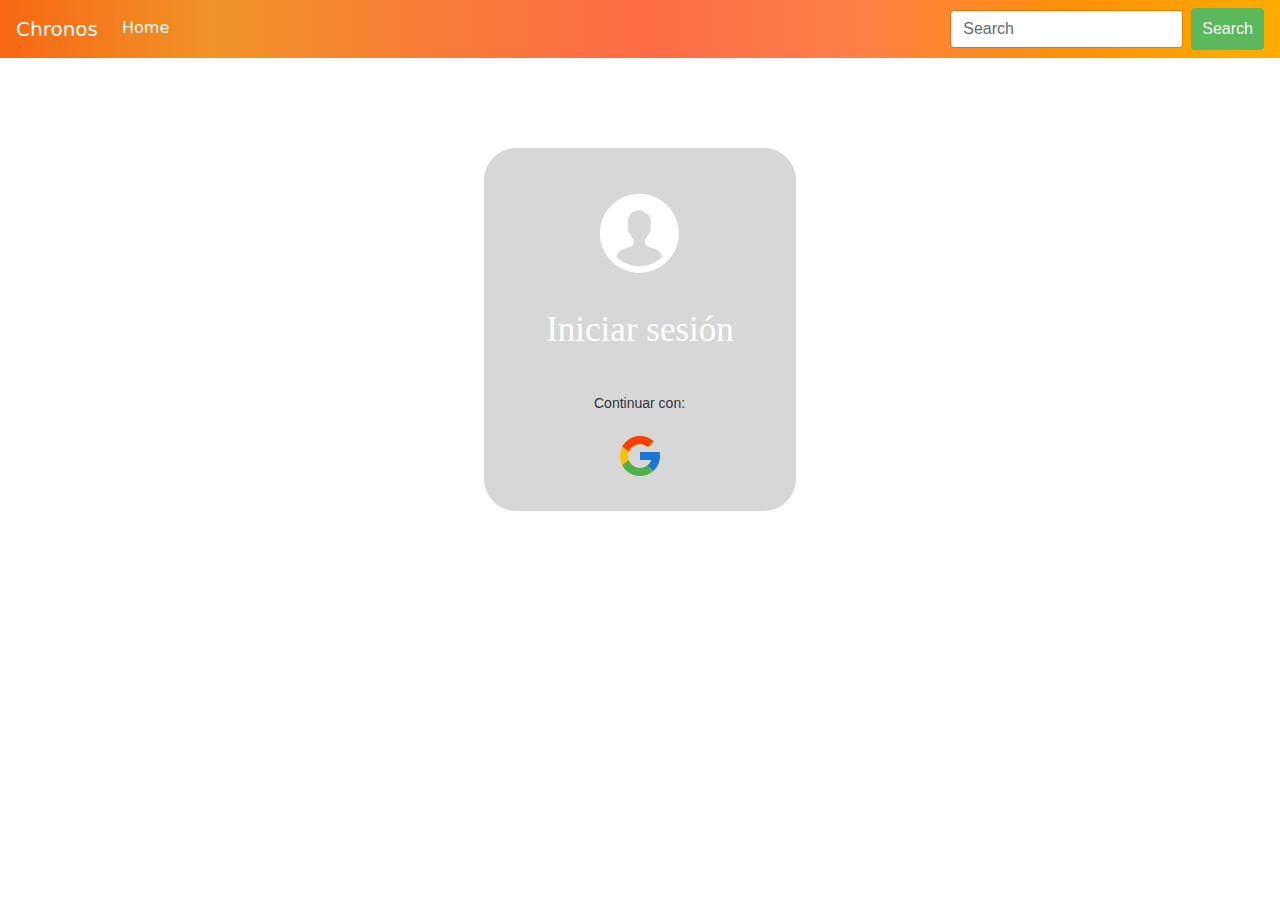
<file: login/login.html>
﻿<!DOCTYPE html>
<html>
  <head>
    <title>Login</title>
    <meta http-equiv="X-UA-Compatible" content="IE=edge"/>
    <meta http-equiv="content-type" content="text/html; charset=utf-8"/>
    <link href="../css/bootstrap.min.css" rel="stylesheet">
    <link href="../css/carousel.css" rel="stylesheet">
    <script type = "text/javascript" src="../javascript/jquery.min.js"></script>
    <script type="text/javascript" src="../javascript/bootstrap-datepicker.js"></script>
    <link rel="stylesheet" href="../css/bootstrap-datepicker.css">
    <script src="../javascript/funciones.js"></script>
    <script src="../javascript/creareventos.js"></script>
    <link href="resources/css/axure_rp_page.css" type="text/css" rel="stylesheet"/>
    <link href="data/styles.css" type="text/css" rel="stylesheet"/>
    <link href="files/login/styles.css" type="text/css" rel="stylesheet"/>
    <script src="resources/scripts/jquery-3.2.1.min.js"></script>
    <script src="resources/scripts/axure/axQuery.js"></script>
    <script src="resources/scripts/axure/globals.js"></script>
    <script src="resources/scripts/axutils.js"></script>
    <script src="resources/scripts/axure/annotation.js"></script>
    <script src="resources/scripts/axure/axQuery.std.js"></script>
    <script src="resources/scripts/axure/doc.js"></script>
    <script src="resources/scripts/messagecenter.js"></script>
    <script src="resources/scripts/axure/events.js"></script>
    <script src="resources/scripts/axure/recording.js"></script>
    <script src="resources/scripts/axure/action.js"></script>
    <script src="resources/scripts/axure/expr.js"></script>
    <script src="resources/scripts/axure/geometry.js"></script>
    <script src="resources/scripts/axure/flyout.js"></script>
    <script src="resources/scripts/axure/model.js"></script>
    <script src="resources/scripts/axure/repeater.js"></script>
    <script src="resources/scripts/axure/sto.js"></script>
    <script src="resources/scripts/axure/utils.temp.js"></script>
    <script src="resources/scripts/axure/variables.js"></script>
    <script src="resources/scripts/axure/drag.js"></script>
    <script src="resources/scripts/axure/move.js"></script>
    <script src="resources/scripts/axure/visibility.js"></script>
    <script src="resources/scripts/axure/style.js"></script>
    <script src="resources/scripts/axure/adaptive.js"></script>
    <script src="resources/scripts/axure/tree.js"></script>
    <script src="resources/scripts/axure/init.temp.js"></script>
    <script src="resources/scripts/axure/legacy.js"></script>
    <script src="resources/scripts/axure/viewer.js"></script>
    <script src="resources/scripts/axure/math.js"></script>
    <script src="resources/scripts/axure/jquery.nicescroll.min.js"></script>
    <script src="data/document.js"></script>
    <script src="files/login/data.js"></script>
    <script type="text/javascript">
      $axure.utils.getTransparentGifPath = function() { return 'resources/images/transparent.gif'; };
      $axure.utils.getOtherPath = function() { return 'resources/Other.html'; };
      $axure.utils.getReloadPath = function() { return 'resources/reload.html'; };
    </script>
  </head>
  <body>
    <div id="base" class="">

 <nav class="navbar navbar-toggleable-md navbar-inverse fixed-top color ">
        <button class="navbar-toggler navbar-toggler-right" type="button" data-toggle="collapse" data-target="#navbarCollapse" aria-controls="navbarCollapse" aria-expanded="false" aria-label="Toggle navigation">
          <span class="navbar-toggler-icon"></span>
        </button>
        <a class="navbar-brand" href="#">Chronos</a>
        <div class="collapse navbar-collapse" id="navbarCollapse">
          <ul class="navbar-nav mr-auto">
            <li class="nav-item active">
              <a class="nav-link" href="../index.html">Home <span class="sr-only">(current)</span></a>
            </li>
          </ul>
          <form class="form-inline mt-2 mt-md-0">
            <input class="form-control mr-sm-2" type="text" placeholder="Search">
            <button class="btn btn-success my-2 my-sm-0" type="submit">Search</button>
            </form>
        </div>
    </nav>

      <!-- Unnamed (Group) -->
      <div id="u3" class="ax_default" data-left="444" data-top="100" data-width="312" data-height="363">

        <!-- Rectangulo (Rectangle) -->
        <div id="u4" class="ax_default box_1" data-label="Rectangulo">
          <div id="u4_div" class=""></div>
          <div id="u4_text" class="text ">
            <p><span>Iniciar sesión</span></p>
          </div>
        </div>

        <!-- LogoGoogle (Rectangle) -->
        <div id="u5" class="ax_default link_button" data-label="LogoGoogle">
          <img id="u5_img" class="img " src="images/login/regen/logogoogle_u5.svg"/>
          <div id="u5_text" class="text ">
            <p></p><p></p>
          </div>
        </div>

        <!-- ImagenAvatar (Image) -->
        <div id="u6" class="ax_default image" data-label="ImagenAvatar">
          <img id="u6_img" class="img " src="images/login/regen/imagenavatar_u6.png"/>
          <div id="u6_text" class="text " style="display:none; visibility: hidden">
            <p></p>
          </div>
        </div>

        <!-- LabelContinuar (Rectangle) -->
        <div id="u7" class="ax_default label" data-label="LabelContinuar">
          <div id="u7_div" class=""></div>
          <div id="u7_text" class="text ">
            <p><span>Continuar con:</span></p>
          </div>
        </div>
      </div>
    </div>
    <script src="resources/scripts/axure/ios.js"></script>
  </body>
</html>
</file>
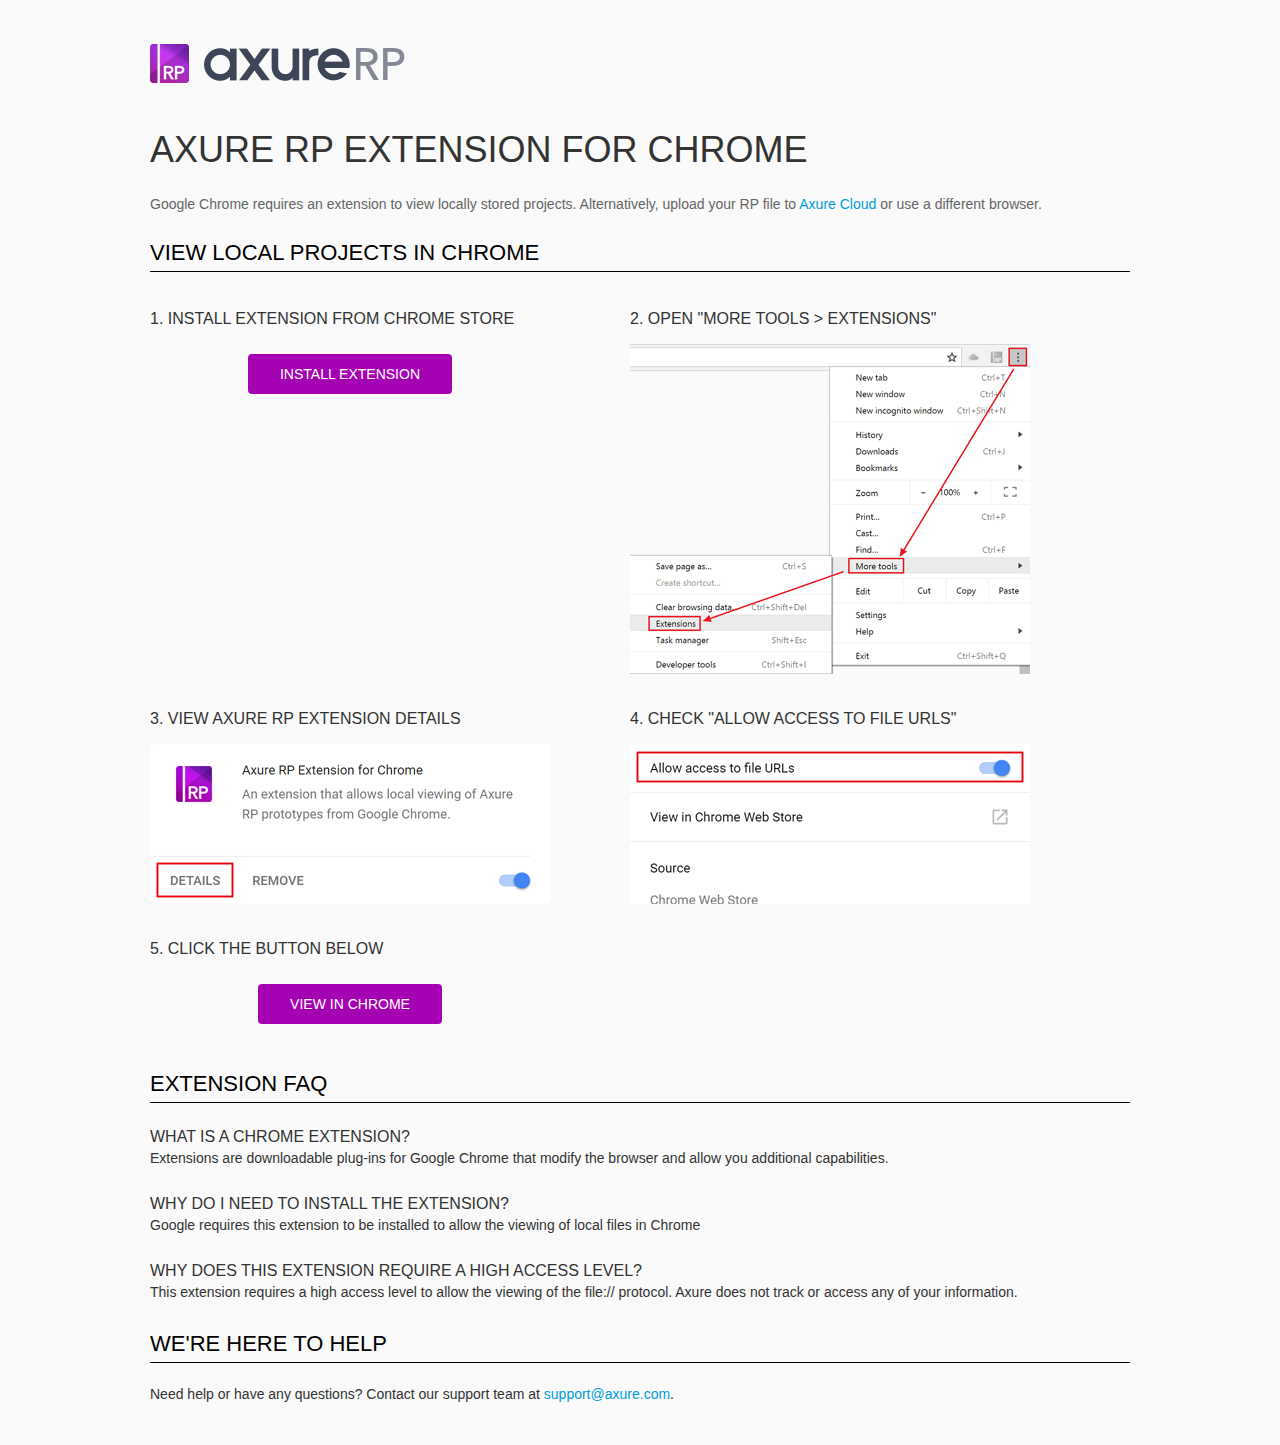
<file: resources/chrome/chrome.html>
<html>
<head>
    <title>Install the Axure RP Chrome Extension</title>
    <style type="text/css">
        *
        {
            font-family: NunitoSans, Helvetica, Arial, sans-serif;
        }
        body
        {
            text-align: center;
            background-color: #fafafa;
        }
        p
        {
            font-size: 14px;
            line-height: 18px;
            color: #333333;
        }
        div.container
        {
            width: 980px;
            margin-left: auto;
            margin-right: auto;
            text-align: left;
        }
        a
        {
            text-decoration: none;
            color: #009dda;
        }
        .button
        {
            background: #A502B3;
            font: normal 16px Arial, sans-serif;
            color: #FFFFFF;
            padding: 10px 30px 10px 30px;
            border: 2px solid #A502B3;
            display: inline-block;
            margin-top: 10px;
            text-transform: uppercase;
            font-size: 14px;
	    border-radius: 4px;
        }
        a:hover.button
        {
            border: 2px solid #A502B3;
	    color: #A502B3;
	    background-color: #FFFFFF;
        }
        div.left
        {
            width: 400px;
            float: left;
            margin-right: 80px;
        }
        div.right
        {
            width: 400px;
            float: left;
        }
        div.buttonContainer
        {
            text-align: center;
        }
        h1
        {
            font-size: 36px;
            color: #333333;
            line-height: 50px;
            margin-bottom: 20px;
            font-weight: normal;
        }
        h2
        {
            font-size: 24px;
            font-weight: normal;
            color: #08639C;
            text-align: center;
        }
        h3
        {
            font-size: 16px;
            color: #333333;
            font-weight: normal;
	    text-transform: uppercase;
        }
        .heading
        {
            border-bottom: 1px solid black;
	    height: 36px;
            line-height: 36px;
            font-size: 22px;
            color: #000000;

        }
        span.faq
        {
            font-size: 16px;
	    line-height: 24px;
            font-weight: normal;
	    text-transform: uppercase;
            color: #333333;
            display: block;
        }
    </style>
</head>
<body>
    <div class="container">
        <br />
        <br />
        <img src="axure_logo.png" alt="axure" />
        <br />
	<br />
        <h1>
            AXURE RP EXTENSION FOR CHROME</h1>
        <p style="font-size: 14px; color: #666666; margin-top: 10px;">
            Google Chrome requires an extension to view locally stored projects. Alternatively,
            upload your RP file to <a href="https://share.axure.com">Axure Cloud</a> or use a different
            browser.</p>
        <h3 class="heading">
            VIEW LOCAL PROJECTS IN CHROME</h3>
        <div class="left">
            <h3>
                1. Install Extension from Chrome Store</h3>
            <div class="buttonContainer">
                <a class="button" href="https://chrome.google.com/webstore/detail/dogkpdfcklifaemcdfbildhcofnopogp"
                    target="_blank">Install Extension</a>
            </div>
        </div>
        <div class="right">
            <h3>
                2. Open "More Tools > Extensions"</h3>
            <img src="extensions.png" alt="extensions"/>
        </div>
        <div style="clear: both; height: 20px;">
            &nbsp;</div>
       <div class="left">
            <h3>
                3. View Axure RP Extension Details</h3>
            <img src="details.png" alt="extension details"/>
            </div>
	<div class="right">
            <h3>
                4. Check "Allow access to file URLs"</h3>
            <img src="allow-access.png" alt="allow access"/>
        </div>
   <div style="clear: both; height: 20px;">
            &nbsp;</div>
        <div class="left">
            <h3>
                5. Click the button below</h3>
            <div class="buttonContainer">
                <a class="button" href="../../start.html">View in Chrome</a>
            </div>
        </div>
        <div style="clear: both; height: 20px;">
        </div>
        <h3 class="heading">
            EXTENSION FAQ</h3>
        <p>
            <span class="faq">What is a Chrome Extension?</span> Extensions are downloadable
            plug-ins for Google Chrome that modify the browser
            and allow you additional capabilities.
        </p>
        <p style="margin-top: 25px;">
            <span class="faq">Why do I need to install the extension?</span> Google requires
            this extension to be installed to allow the viewing of local files in
            Chrome
        </p>
        <p style="margin-top: 25px; margin-bottom: 25px;">
            <span class="faq">Why does this extension require a high access level?</span> This
            extension requires a high access level to allow the viewing of the file://
            protocol. Axure does not track or access any of your information.
        </p>
        <h3 class="heading">
           WE'RE HERE TO HELP</h3>
        <p>
            Need help or have any questions? Contact our support team at <a href="mailto:support@axure.com">
                support@axure.com</a>.
        </p>
        <div style="clear: both; height: 20px;">
        </div>
    </div>
</body>
</html>
</file>
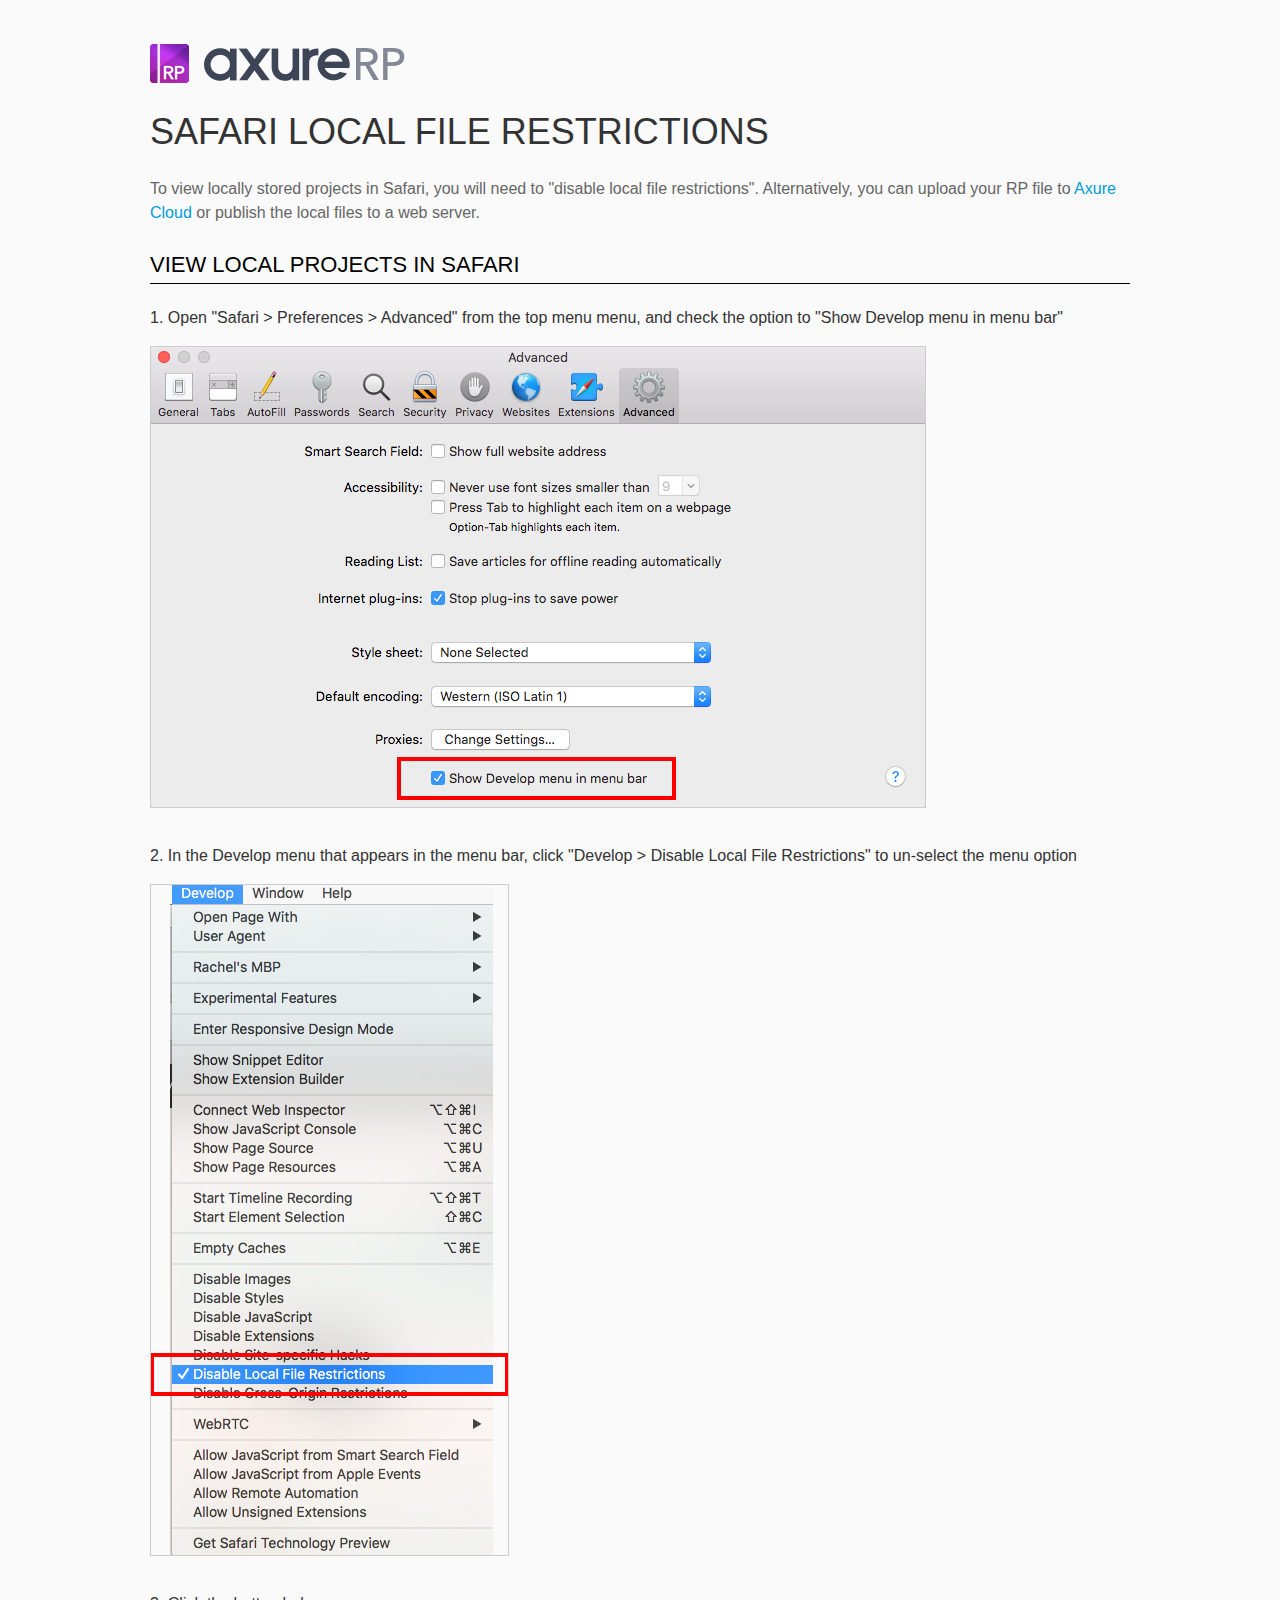
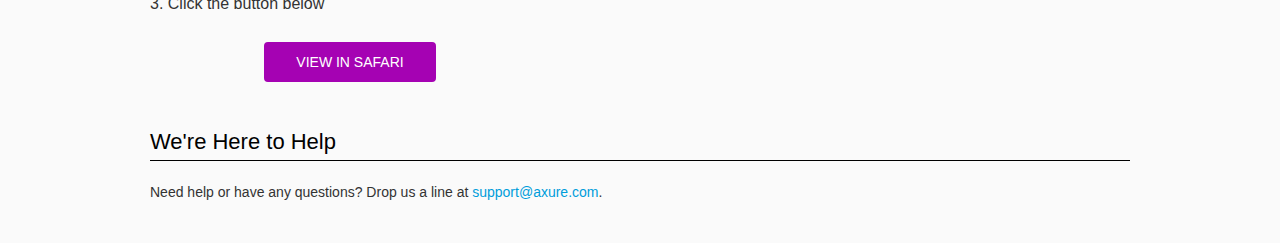
<file: resources/chrome/safari.html>
<html>
<head>
    <title>Axure RP - Safari Local File Restrictions</title>
    <style type="text/css">
        *
        {
            font-family: Helvetica, Arial, sans-serif;
        }
        body
        {
            text-align: center;
            background-color: #fafafa;
        }
        p
        {
            font-size: 14px;
            line-height: 18px;
            color: #333333;
        }
        div.container
        {
            width: 980px;
            margin-left: auto;
            margin-right: auto;
            text-align: left;
        }
        a
        {
            text-decoration: none;
            color: #009dda;
        }
        .button
        {
            background: #A502B3;
            font: normal 16px Arial, sans-serif;
            color: #FFFFFF;
            padding: 10px 30px 10px 30px;
            border: 2px solid #A502B3;
            display: inline-block;
            margin-top: 10px;
            text-transform: uppercase;
            font-size: 14px;
	    border-radius: 4px;
        }
        a:hover.button
        {
            border: 2px solid #A502B3;
	    color: #A502B3;
	    background-color: #FFFFFF;
        }
        div.left
        {
            width: 400px;
            float: left;
            margin-right: 80px;
        }
        div.right
        {
            width: 400px;
            float: left;
        }
        div.buttonContainer
        {
            text-align: center;
        }
        h1
        {
            font-size: 36px;
            color: #333333;
            line-height: 50px;
            margin-bottom: 20px;
            font-weight: normal;
        }
        h2
        {
            font-size: 24px;
            font-weight: normal;
            color: #08639C;
            text-align: center;
        }
        h3
        {
            font-size: 16px;
            line-height: 24px;
            color: #333333;
            font-weight: normal;
        }
        .heading
        {
            border-bottom: 1px solid black;
	    height: 36px;
            line-height: 36px;
            font-size: 22px;
            color: #000000;
        }
        span.faq
        {
            font-size: 16px;
            font-weight: normal;
	    text-transform: uppercase;
            color: #333333;
            display: block;
        }
    </style>
</head>
<body>
    <div class="container">
        <br />
        <br />
        <img src="axure_logo.png" alt="axure" />
        <br />
        <h1>
            SAFARI LOCAL FILE RESTRICTIONS</h1>
        <p style="font-size: 16px; line-height: 24px; color: #666666; margin-top: 10px;">
            To view locally stored projects in Safari, you will need to "disable local file restrictions". Alternatively,
            you can upload your RP file to <a href="https://share.axure.com">Axure Cloud</a> or publish the local files to a web server.</p>
        <h3 class="heading">
            VIEW LOCAL PROJECTS IN SAFARI</h3>
        <div class="">
            <h3>
                1. Open "Safari > Preferences > Advanced" from the top menu menu, and check the option to "Show Develop menu in menu bar"</h3>
            <img src="safari_advanced.png" alt="advanced" />
        </div>
        <div style="clear: both; height: 20px;">
            &nbsp;
        </div>
        <div class="">
            <h3>
                2. In the Develop menu that appears in the menu bar, click "Develop > Disable Local File Restrictions" to un-select the menu option</h3>
            <img src="safari_restrictions.png" alt="extensions" />
        </div>
        <div style="clear: both; height: 20px;">
            &nbsp;</div>
        <div class="left">
            <h3>
                3. Click the button below
            </h3>
            <div class="buttonContainer">
                <a class="button" href="../../start.html">View in Safari</a>
            </div>
        </div>
        <div style="clear: both; height: 20px;">
        </div>
        <h3 class="heading">
            We're Here to Help</h3>
        <p>
            Need help or have any questions? Drop us a line at <a href="mailto:support@axure.com">
                support@axure.com</a>.
        </p>
        <div style="clear: both; height: 20px;">
        </div>
    </div>
</body>
</html>
</file>
<file: css/carousel.css>
/* GLOBAL STYLES
-------------------------------------------------- */


/* Padding below the footer and lighter body text */

body {
    padding-top: 3rem;
    padding-bottom: 3rem;
    color: #5a5a5a;
}

h4 {
    color: #000000;
    font-weight: normal;
    font-size: 40px;
    font-family: Arial;
}

.color {
    background-image: linear-gradient(to right, #f86713, #f09328, #f87d36, #fe6b46, #fd7f48, #fd9109, #feac00);
}


/* CUSTOMIZE THE CAROUSEL
-------------------------------------------------- */


/* Carousel base class */

.carousel {
    margin-bottom: 4rem;
}


/* Since positioning the image, we need to help out the caption */

.carousel-caption {
    z-index: 10;
    bottom: 3rem;
}


/* Declare heights because of positioning of img element */

.carousel-item {
    height: 52rem;
    background-color: #777;
}

.carousel-item>img {
    position: absolute;
    top: 0;
    left: 0;
    min-width: 100%;
    height: 52rem;
}


/* MARKETING CONTENT
-------------------------------------------------- */


/* Center align the text within the three columns below the carousel */

.marketing .col-lg-4 {
    margin-bottom: 1.5rem;
    text-align: center;
}

.marketing h2 {
    font-weight: normal;
}

.marketing .col-lg-4 p {
    margin-right: .75rem;
    margin-left: .75rem;
}


/* Featurettes
------------------------- */

.featurette-divider {
    margin: 5rem 0;
    /* Space out the Bootstrap <hr> more */
}


/* Thin out the marketing headings */

.featurette-heading {
    font-weight: 300;
    line-height: 1;
    letter-spacing: -.05rem;
}


/* FOOTER */

footer .redes-sociales {
    background-image: linear-gradient(to right, #c95e06, #dd820b, #f07401, #f07401, #f5a017, #e7d803, #f6bc1d, #e9a512, #f08b18, #dba42c);
    padding: 15px 0;
}

footer .redes-sociales .contenedor {
    display: flex;
    justify-content: space-around;
}


/* RESPONSIVE CSS
-------------------------------------------------- */

@media (min-width: 40em) {
    /* Bump up size of carousel content */
    .carousel-caption p {
        margin-bottom: 1.25rem;
        font-size: 1.25rem;
        line-height: 1.4;
    }
    .featurette-heading {
        font-size: 50px;
    }
}

@media (min-width: 62em) {
    .featurette-heading {
        margin-top: 7rem;
    }
}

@media screen and (max-width: 1300px) {
    .carousel-item {
        height: 32rem;
        background-color: #777;
    }
    .carousel-item>img {
        position: absolute;
        top: 0;
        left: 0;
        min-width: 100%;
        height: 32rem;
    }
}

@media screen and (max-width: 900px) {
    .carousel-item {
        height: 27rem;
        background-color: #777;
    }
    .carousel-item>img {
        position: absolute;
        top: 0;
        left: 0;
        min-width: 100%;
        height: 27rem;
    }
}

@media screen and (max-width: 600px) {
    .carousel-item {
        height: 22rem;
        background-color: #777;
    }
    .carousel-item>img {
        position: absolute;
        top: 0;
        left: 0;
        min-width: 100%;
        height: 22rem;
    }
}


/* ---------------------------------- Estilos Para la página de la creación de eventos ------------------------------------------------------ */

.body-evento {}

.card {
    margin-top: 28px;
    height: 100%;
    max-height: 90%;
    border: 1px solid #373737;
    border-radius: 10px;
    overflow: hidden;
    transition: max-height 0.02s;
    margin-bottom: 28px;
}

.inputs {
    width: 100%;
    padding-top: 6px;
}

.tabs {
    height: calc(100% - 72px);
    display: flex;
}

.form-design {
    width: 100%;
    height: 100%;
    flex-shrink: 0;
    padding: 44px 38px;
    display: flex;
    flex-direction: column;
    justify-content: space-between;
    align-items: center;
    position: relative;
    right: 0;
    transition: right 0.2s;
    overflow-y: scroll;
}

.extend {
    max-height: 670px;
}

.extend form {
    right: 100%;
}

.input {
    position: relative;
    margin-bottom: 20px;
    width: 100%;
    display: flex;
    align-items: center;
    padding: 15px;
}

.titulos-form {
    font-size: 32px;
}

.ubicacion {
    text-align: center;
    font-size: 22px;
}

.input input,
.input textarea {
    width: 100%;
    font-size: 22px;
    border-radius: 8px;
    padding: 16px 18px 16px;
    /*color: rgb(220, 220, 220);*/
}

.container {
    padding-top: 50px;
}

.titulo {
    padding-bottom: 15px;
}

.mensaje {
    min-height: 120px;
    max-height: 300px;
    min-width: 100%;
    max-width: 100%;
}

#map {
    margin: 10px;
}

.head {
    width: 100%;
    display: flex;
    height: 90px;
    border-bottom: 1px solid #373737;
    justify-content: space-between;
}

.head a {
    height: 100%;
    padding: 0 28px;
    display: flex;
    align-items: center;
    color: rgb(140, 140, 140);
    font-size: 20px;
    font-weight: 500;
}

.head .selected {
    position: relative;
    color: #ffb533;
    font-weight: 700;
}

.head .selected:after {
    position: absolute;
    content: "";
    bottom: 0;
    left: 0;
    height: 5px;
    width: 100%;
    background: #ffb533;
    border-radius: 99px 99px 0 0;
}

.nuevaLocalidad input,
.nuevaLocalidad p {
    margin-top: 5px;
    margin-bottom: 5px;
}

table,
td,
th {
    border: 1px solid rgba(0, 0, 0, 0.2);
}

table {
    border-collapse: collapse;
    width: 500px;
    text-align: center;
}

th,
td {
    padding: 10px 20px;
}

th {
    background: #fe6b46;
    color: #FFF;
}

tr:hover {
    background: #E5E5E5;
}

.padre {
    padding: 5px;
}

.btn {
    padding: 10px;
    cursor: pointer;
}


/* ----------------------------------------- ESTILOS PARA LOS USUARIOS ------------------------------- */

.titulo-usuario {
    padding-bottom: 35px;
}

.btn-usuario {
    padding: 15px;
    border: 3px solid;
    margin-bottom: 35px;
}

.mi-tabla {
    overflow: auto;
    width: 100%;
    padding: 0px;
    margin: 0px auto;
    padding-top: 50px;
}

.mi-tabla th {
    padding-right: 135px;
    text-align: center;
}

.tipo_usuario-btn {
    background: #f83d7f;
    color: white;
}
</file>
<file: login/resources/css/axure_rp_page.css>
﻿/* so the window resize fires within a frame in IE7 */
html, body {
    height: 100%;
}

.mobileFrameCursor div * {
    cursor: inherit !important;
}

a {
    color: inherit;
}

p {
    margin: 0px;
    text-rendering: optimizeLegibility;
    font-feature-settings: "kern" 1;
    -webkit-font-feature-settings: "kern";
    -moz-font-feature-settings: "kern";
    -moz-font-feature-settings: "kern=1";
    font-kerning: normal;
}

ul {
    margin:0px;
}

iframe {
    background: #FFFFFF;
}

/* to match IE with C, FF */
input {
    padding: 1px 0px 1px 0px;
    box-sizing: border-box;
    -moz-box-sizing: border-box;
}

input[type=text]::-ms-clear {
    width: 0;
    height: 0;
    display: none;
}

textarea {
    margin: 0px;
    box-sizing: border-box;
    -moz-box-sizing: border-box;
}

.focused:focus, .selectedFocused:focus {
    outline: none;
}

div.intcases {
    font-family: arial; 
    font-size: 12px;
    text-align:left; 
    border:1px solid #AAA; 
    background:#FFF none repeat scroll 0% 0%; 
    z-index:9999; 
    visibility:hidden; 
    position:absolute;
    padding: 0px;
    border-radius: 3px;
    white-space: nowrap;
}

div.intcaselink {
    cursor: pointer;
    padding: 3px 8px 3px 8px;
    margin: 5px;
    background:#EEE none repeat scroll 0% 0%; 
    border:1px solid #AAA;
    border-radius: 3px;
}

div.refpageimage {
    position: absolute;
    left: 0px;
    top: 0px;
    font-size: 0px;
    width: 16px;
    height: 16px;
    cursor: pointer;
    background-image: url(images/newwindow.gif);
    background-repeat: no-repeat;
}

div.annnoteimage {
    position: absolute;
    left: 0px;
    top: 0px;
    font-size: 0px;
    /*width: 16px;
    height: 12px;*/
    cursor: help;
    /*background-image: url(images/note.gif);*/
    /*background-repeat: no-repeat;*/
    width: 13px;
    height: 12px;
    padding-top: 1px;
    text-align: center;
    background-color: #138CDD;
    -moz-box-shadow: 1px 1px 3px #aaa;
    -webkit-box-shadow: 1px 1px 3px #aaa;
    box-shadow: 1px 1px 3px #aaa;
}

div.annnoteline {
    display: inline-block;
    width: 9px;
    height: 1px;
    border-bottom: 1px solid white;
    margin-top: 1px;
}

div.annnotelabel {
    /*position: absolute;
    left: 0px;
    top: 0px;*/
    font-family: Helvetica,Arial;
    white-space: nowrap;
    
    padding-top: 1px;
    background-color: #fff849;
    font-size: 10px;
    font-weight: bold;
    line-height: 14px;
    margin-right: 3px;
    padding: 0px 4px;
    color: #000;

    -moz-box-shadow: 1px 1px 3px #aaa;
    -webkit-box-shadow: 1px 1px 3px #aaa;
    box-shadow: 1px 1px 3px #aaa;
}

div.annnote {
    display: flex;
    position: absolute;
    cursor: help;
    line-height: 14px;
}

.annotation {
    font-size: 12px;
    padding-left: 2px;
    margin-bottom: 5px;
}

.annotationName {
    /*font-size: 13px;
    font-weight: bold;
    margin-bottom: 3px;
    white-space: nowrap;*/

    font-family: 'Trebuchet MS';
    font-size: 14px;
    font-weight: bold;
    margin-bottom: 5px;
    white-space: nowrap;
}

.annotationValue {
    font-family: Arial, Helvetica, Sans-Serif;
    font-size: 12px;
    color: #4a4a4a;
    line-height: 21px;
    margin-bottom: 20px;
}

.noteLink {
    text-decoration: inherit;
    color: inherit;
}

.noteLink:hover {
    background-color: white;
}

/* this is a fix for the issue where dialogs jump around and takes the text-align from the body */
.dialogFix {
    position:absolute;
    text-align:left;
    border: 1px solid #8f949a;
}


@keyframes pulsate {
  from {
    box-shadow: 0 0 10px #15d6ba;
  }
  to {
    box-shadow: 0 0 20px #15d6ba;
  }
}

@-webkit-keyframes pulsate {
  from {
    -webkit-box-shadow: 0 0 10px #15d6ba;
    box-shadow: 0 0 10px #15d6ba;
  }
  to {
    -webkit-box-shadow: 0 0 20px #15d6ba;
    box-shadow: 0 0 20px #15d6ba;
  }
}
 
@-moz-keyframes pulsate {
  from {
    -moz-box-shadow: 0 0 10px #15d6ba;
    box-shadow: 0 0 10px #15d6ba;
  }
  to {
    -moz-box-shadow: 0 0 20px #15d6ba;
    box-shadow: 0 0 20px #15d6ba;
  }
}

.legacyPulsateBorder {
    /*border: 5px solid #15d6ba;
    margin: -5px;*/
    -moz-box-shadow: 0 0 10px 3px #15d6ba;
    box-shadow: 0 0 10px 3px #15d6ba;
}

.pulsateBorder {
  animation-name: pulsate;
  animation-timing-function: ease-in-out;
  animation-duration: 0.9s;
  animation-iteration-count: infinite;
  animation-direction: alternate;
  
  -webkit-animation-name: pulsate;
  -webkit-animation-timing-function: ease-in-out;
  -webkit-animation-duration: 0.9s;
  -webkit-animation-iteration-count: infinite;
  -webkit-animation-direction: alternate;

  -moz-animation-name: pulsate;
  -moz-animation-timing-function: ease-in-out;
  -moz-animation-duration: 0.9s;
  -moz-animation-iteration-count: infinite;
  -moz-animation-direction: alternate;
}

.ax_default_hidden, .ax_default_unplaced{
    display: none;
    visibility: hidden;
}

.widgetNoteSelected {
    -moz-box-shadow: 0 0 10px 3px #138CDD;
    box-shadow: 0 0 10px 3px #138CDD;
    /*-moz-box-shadow: 0 0 20px #3915d6;
    box-shadow: 0 0 20px #3915d6;*/
    /*border: 3px solid #3915d6;*/
    /*margin: -3px;*/
}


.singleImg {
    display: none;
    visibility: hidden;
}

#ios-safari {
    overflow: auto;
    -webkit-overflow-scrolling: touch;
}

#ios-safari-html {
    display: block;
    overflow: auto;
    -webkit-overflow-scrolling: touch;
    position: absolute;
    top: 0;
    left: 0;
    right: 0;
    bottom: 0;
}

#ios-safari-fixed {
    position: absolute;
    pointer-events: none;
    width: initial;
}

#ios-safari-fixed div {
    pointer-events: auto;
}
</file>
<file: login/data/styles.css>
﻿.ax_default {
  font-family:'Arial';
  font-weight:400;
  font-style:normal;
  font-size:13px;
  letter-spacing:normal;
  color:#333333;
  vertical-align:none;
  text-align:center;
  line-height:normal;
  text-transform:none;
}
.box_1 {
}
.box_2 {
}
.box_3 {
}
.image {
}
.placeholder {
}
.button {
}
.primary_button {
  color:#FFFFFF;
}
.link_button {
  color:#169BD5;
}
.heading_1 {
  font-family:'Arial';
  font-weight:bold;
  font-style:normal;
  font-size:32px;
  text-align:left;
}
.heading_2 {
  font-family:'Arial';
  font-weight:bold;
  font-style:normal;
  font-size:24px;
  text-align:left;
}
.heading_3 {
  font-family:'Arial';
  font-weight:bold;
  font-style:normal;
  font-size:18px;
  text-align:left;
}
.heading_4 {
  font-family:'Arial';
  font-weight:bold;
  font-style:normal;
  font-size:14px;
  text-align:left;
}
.heading_5 {
  font-family:'Arial';
  font-weight:bold;
  font-style:normal;
  text-align:left;
}
.heading_6 {
  font-family:'Arial';
  font-weight:bold;
  font-style:normal;
  font-size:10px;
  text-align:left;
}
.label {
  font-size:14px;
  text-align:left;
}
.paragraph {
  text-align:left;
}
.text_field {
  color:#000000;
  text-align:left;
}
.droplist {
  color:#000000;
  text-align:left;
}
.list_box {
  color:#000000;
  text-align:left;
}
.table_cell {
}
.form_hint {
  color:#999999;
}
.form_disabled {
}
.flow_shape {
}
textarea, select, input, button { outline: none; }
</file>
<file: login/files/login/styles.css>
﻿body {
  margin:0px;
  background-image:none;
  position:relative;
  left:0px;
  width:1200px;
  margin-left:auto;
  margin-right:auto;
  text-align:left;
}
.form_sketch {
  border-color:transparent;
  background-color:transparent;
}
#base {
  position:absolute;
  z-index:0;
}
#u0_div {
  border-width:0px;
  position:absolute;
  left:0px;
  top:0px;
  width:1200px;
  height:50px;
  background:-webkit-linear-gradient(0deg, rgba(223, 38, 98, 1) 0%, rgba(254, 172, 0, 1) 100%);
  background:-moz-linear-gradient(90deg, rgba(223, 38, 98, 1) 0%, rgba(254, 172, 0, 1) 100%);
  background:linear-gradient(90deg, rgba(223, 38, 98, 1) 0%, rgba(254, 172, 0, 1) 100%);
  border:none;
  border-radius:0px;
  -moz-box-shadow:none;
  -webkit-box-shadow:none;
  box-shadow:none;
  font-family:'Century Gothic';
  font-weight:400;
  font-style:normal;
  font-size:29px;
  color:#FFFFFF;
  text-align:left;
}
#u0 {
  border-width:0px;
  position:absolute;
  left:0px;
  top:0px;
  width:1200px;
  height:50px;
  display:flex;
  font-family:'Century Gothic';
  font-weight:400;
  font-style:normal;
  font-size:29px;
  color:#FFFFFF;
  text-align:left;
}
#u0 .text {
  position:absolute;
  align-self:center;
  padding:2px 2px 2px 2px;
  box-sizing:border-box;
  width:100%;
}
#u0_text {
  border-width:0px;
  word-wrap:break-word;
  text-transform:none;
  visibility:hidden;
}
#u1_img {
  border-width:0px;
  position:absolute;
  left:0px;
  top:0px;
  width:40px;
  height:40px;
}
#u1 {
  border-width:0px;
  position:absolute;
  left:1150px;
  top:5px;
  width:40px;
  height:40px;
  display:flex;
}
#u1 .text {
  position:absolute;
  align-self:center;
  padding:2px 2px 2px 2px;
  box-sizing:border-box;
  width:100%;
}
#u1_text {
  border-width:0px;
  word-wrap:break-word;
  text-transform:none;
  visibility:hidden;
}
#u2_img {
  border-width:0px;
  position:absolute;
  left:0px;
  top:0px;
  width:150px;
  height:75px;
}
#u2 {
  border-width:0px;
  position:absolute;
  left:20px;
  top:-12px;
  width:150px;
  height:75px;
  display:flex;
}
#u2 .text {
  position:absolute;
  align-self:center;
  padding:2px 2px 2px 2px;
  box-sizing:border-box;
  width:100%;
}
#u2_text {
  border-width:0px;
  word-wrap:break-word;
  text-transform:none;
  visibility:hidden;
}
#u3 {
  border-width:0px;
  position:absolute;
  left:0px;
  top:0px;
  width:0px;
  height:0px;
}
#u4_div {
  border-width:0px;
  position:absolute;
  left:0px;
  top:0px;
  width:312px;
  height:363px;
  background:inherit;
  background-color:rgba(215, 215, 215, 1);
  box-sizing:border-box;
  border-width:1px;
  border-style:solid;
  border-color:rgba(215, 215, 215, 1);
  border-radius:32px;
  -moz-box-shadow:none;
  -webkit-box-shadow:none;
  box-shadow:none;
  font-family:'Century Gothic';
  font-weight:400;
  font-style:normal;
  font-size:35px;
  color:#FFFFFF;
}
#u4 {
  border-width:0px;
  position:absolute;
  left:444px;
  top:100px;
  width:312px;
  height:363px;
  display:flex;
  font-family:'Century Gothic';
  font-weight:400;
  font-style:normal;
  font-size:35px;
  color:#FFFFFF;
}
#u4 .text {
  position:absolute;
  align-self:center;
  padding:2px 2px 2px 2px;
  box-sizing:border-box;
  width:100%;
}
#u4_text {
  border-width:0px;
  word-wrap:break-word;
  text-transform:none;
}
#u5_img {
  border-width:0px;
  position:absolute;
  left:0px;
  top:0px;
  width:54px;
  height:50px;
}
#u5 {
  border-width:0px;
  position:absolute;
  left:573px;
  top:383px;
  width:54px;
  height:50px;
  display:flex;
  font-size:16px;
}
#u5 .text {
  position:absolute;
  align-self:center;
  padding:2px 2px 8px 1px;
  box-sizing:border-box;
  width:100%;
}
#u5_text {
  border-width:0px;
  word-wrap:break-word;
  text-transform:none;
}
#u6_img {
  border-width:0px;
  position:absolute;
  left:0px;
  top:0px;
  width:100px;
  height:100px;
}
#u6 {
  border-width:0px;
  position:absolute;
  left:550px;
  top:136px;
  width:100px;
  height:100px;
  display:flex;
}
#u6 .text {
  position:absolute;
  align-self:center;
  padding:2px 2px 2px 2px;
  box-sizing:border-box;
  width:100%;
}
#u6_text {
  border-width:0px;
  word-wrap:break-word;
  text-transform:none;
  visibility:hidden;
}
#u7_div {
  border-width:0px;
  position:absolute;
  left:0px;
  top:0px;
  width:92px;
  height:16px;
  background:inherit;
  background-color:rgba(255, 255, 255, 0);
  border:none;
  border-radius:0px;
  -moz-box-shadow:none;
  -webkit-box-shadow:none;
  box-shadow:none;
}
#u7 {
  border-width:0px;
  position:absolute;
  left:554px;
  top:347px;
  width:92px;
  height:16px;
  display:flex;
}
#u7 .text {
  position:absolute;
  align-self:flex-start;
  padding:0px 0px 0px 0px;
  box-sizing:border-box;
  width:100%;
}
#u7_text {
  border-width:0px;
  white-space:nowrap;
  text-transform:none;
}
</file>
